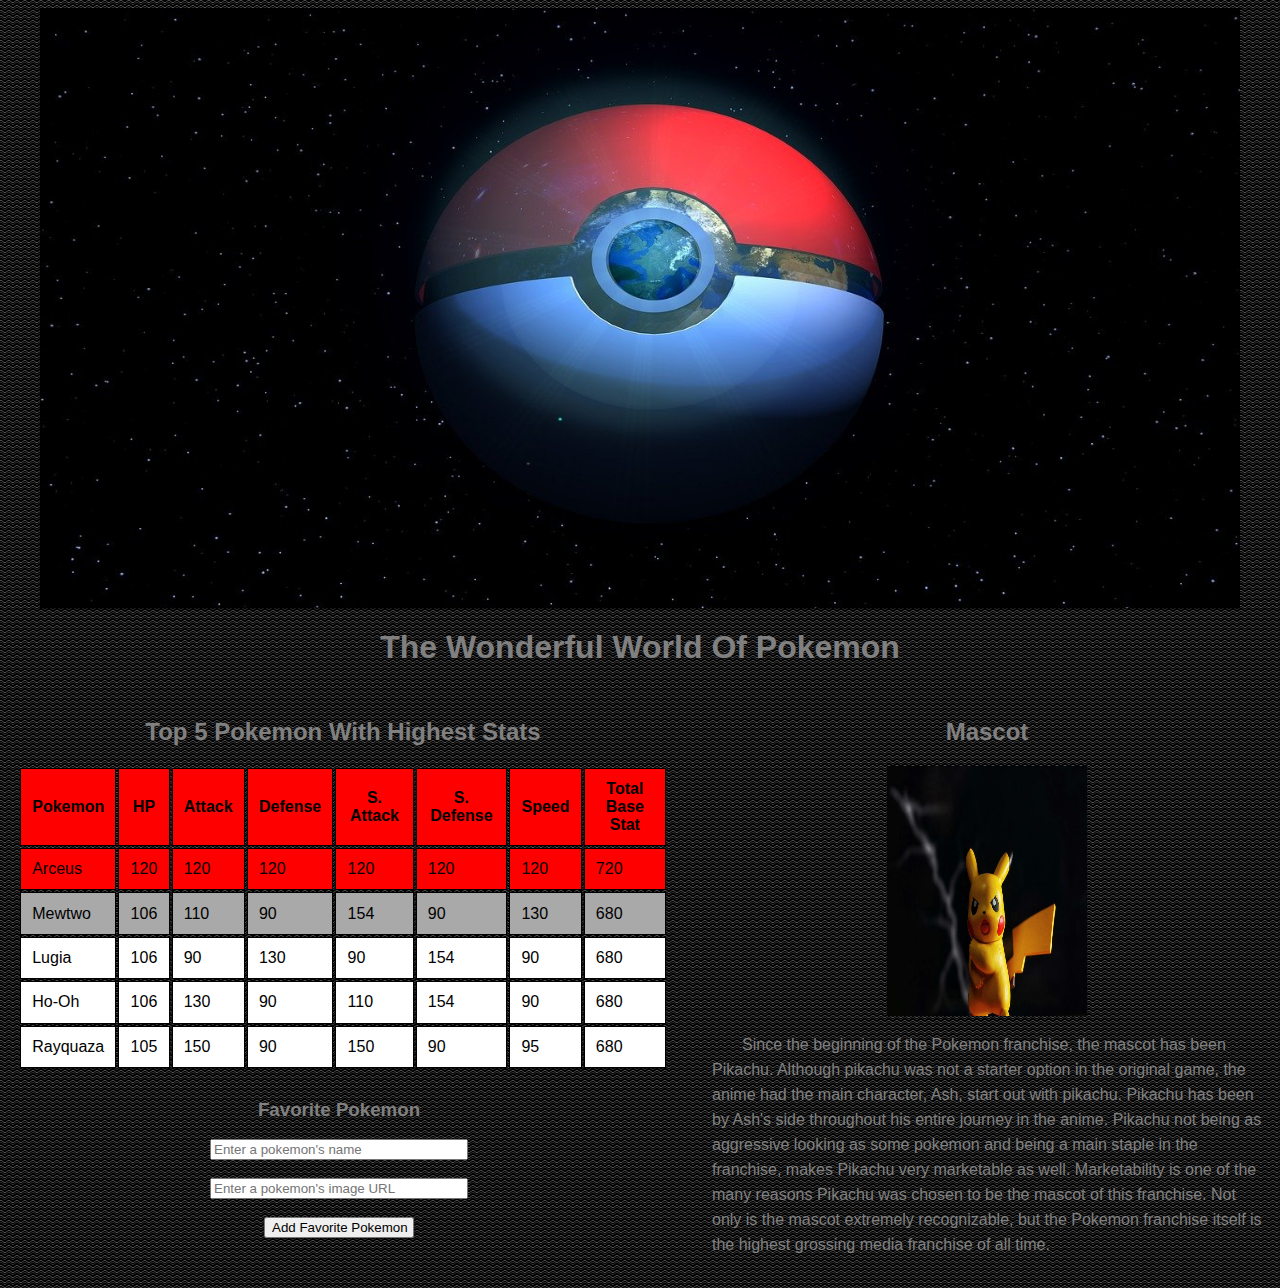
<file: index.html>
<!DOCTYPE html>
<html lang="en" dir="ltr">

<head>
    <title>Pokemon Project</title>
    <link rel="stylesheet" href="style.css">
    <meta charset="utf-8" />
    <meta http-equiv="X-UA-Compatible" content="IE=edge" />
    <meta name="viewport" content="width=device-width, initial-scale=1.0" />
</head>

<Body>
    <div id="container">
        <header>
            <img src="images/pokemonbanner.jpg" alt="pokeball" />
            <h1>The Wonderful World Of Pokemon</h1>
        </header>

        <div id="leftcol">
            <h2>Top 5 Pokemon With Highest Stats</h2>
            <table>
                <tr>
                    <th>Pokemon</th>
                    <th>HP</th>
                    <th>Attack</th>
                    <th>Defense</th>
                    <th>S. Attack</th>
                    <th>S. Defense</th>
                    <th>Speed</th>
                    <th>Total Base Stat</th>
                </tr>

                <tr>
                    <td>Arceus</td>
                    <td>120</td>
                    <td>120</td>
                    <td>120</td>
                    <td>120</td>
                    <td>120</td>
                    <td>120</td>
                    <td>720</td>
                </tr>

                <tr>
                    <td>Mewtwo</td>
                    <td>106</td>
                    <td>110</td>
                    <td>90</td>
                    <td>154</td>
                    <td>90</td>
                    <td>130</td>
                    <td>680</td>
                </tr>

                <tr>
                    <td>Lugia</td>
                    <td>106</td>
                    <td>90</td>
                    <td>130</td>
                    <td>90</td>
                    <td>154</td>
                    <td>90</td>
                    <td>680</td>
                </tr>

                <tr>
                    <td>Ho-Oh</td>
                    <td>106</td>
                    <td>130</td>
                    <td>90</td>
                    <td>110</td>
                    <td>154</td>
                    <td>90</td>
                    <td>680</td>
                </tr>

                <tr>
                    <td>Rayquaza</td>
                    <td>105</td>
                    <td>150</td>
                    <td>90</td>
                    <td>150</td>
                    <td>90</td>
                    <td>95</td>
                    <td>680</td>
                </tr>

            </table>
        </div>

        <div id="rightcol">
            <h2>Mascot</h2>
            <img src="images/pikachu.jpg" alt="pikachu" />
            <p> Since the beginning of the Pokemon franchise, the mascot has been Pikachu. Although pikachu was not a
                starter
                option in the original game, the anime had the main character, Ash, start out with pikachu. Pikachu has
                been by Ash's side throughout his entire journey in the anime. Pikachu not being as aggressive looking
                as some pokemon and being a main staple in the franchise, makes Pikachu very marketable as well.
                Marketability is one of the
                many reasons Pikachu was chosen to be the mascot of this franchise. Not only is the mascot extremely
                recognizable, but the Pokemon franchise itself is the highest grossing media franchise of all time.
            </p>
        </div>

        <div id="form-section">

            <div id="form">

                <form class="add-favorite-pokemon">
                    <h3>Favorite Pokemon</h3>

                    <input type="text" name="name" value="" placeholder="Enter a pokemon's name" class="input-text" />
                    <br />
                    <input type="text" name="image" value="" placeholder="Enter a pokemon's image URL"
                        class="input-text" />
                    <br />
                    <input type="submit" name="submit" value="Add Favorite Pokemon" class="submit" />
                </form>

            </div>


            <div id="pokemon-collection"></div>
            <script type="text/javascript" src="script.js"></script>

        </div>

    </div>

</Body>

</html>
</file>
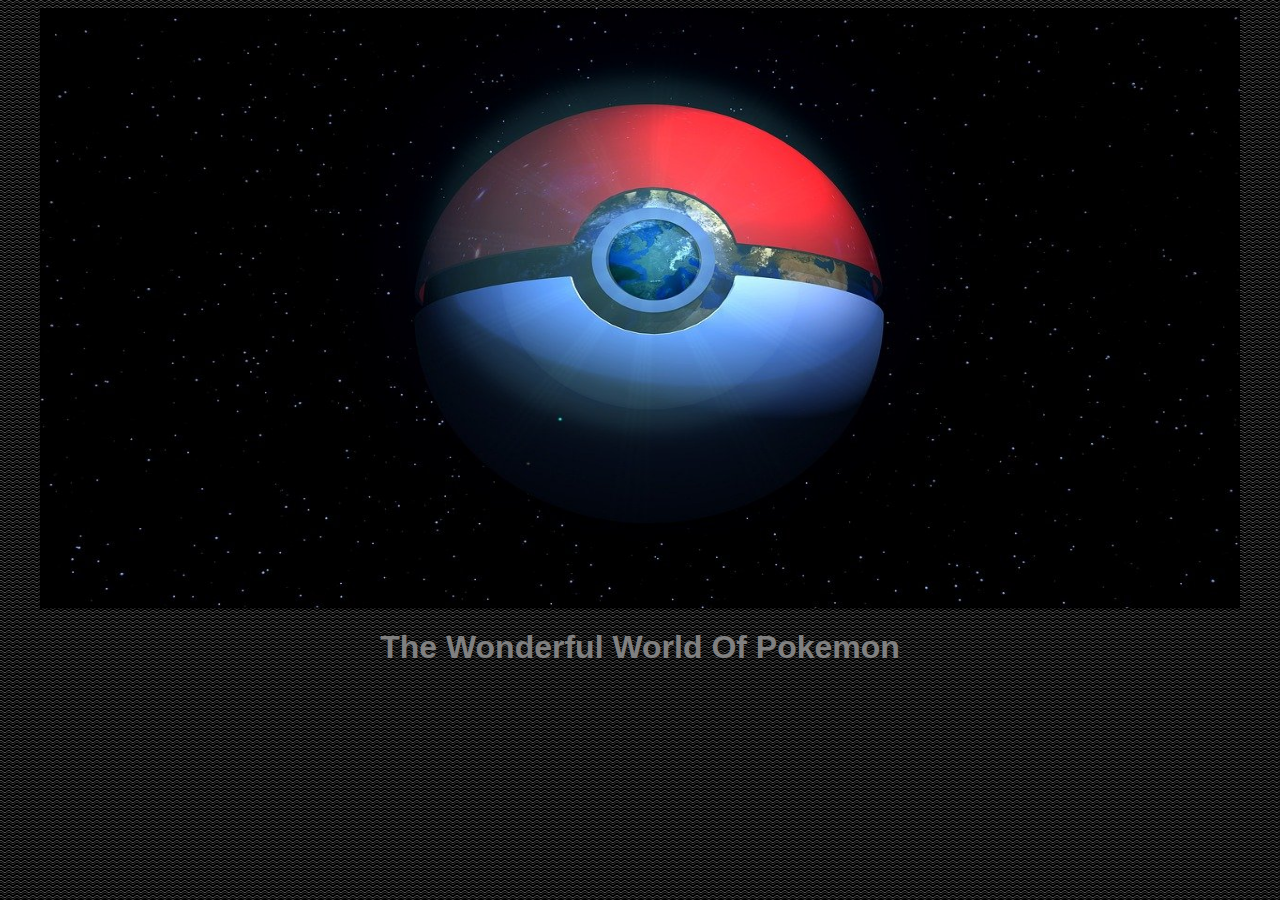
<file: pokemon.html>
<!DOCTYPE html>
<html lang="en" dir="ltr">

<head>
    <title>Pokemon Project</title>
    <link rel="stylesheet" href="style.css">
    <meta charset="utf-8" />
</head>

<Body>
    <div>
        <header>
            <img src="images/pokemonbanner.jpg" alt="pokeball" />
            <h1>The Wonderful World Of Pokemon</h1>
        </header>
    </div>









</Body>

</html>
</file>
<file: style.css>
body {
    background-image: url("images/corrugation.png");
    background-color: black;
    font-family: 'Segoe UI', Tahoma, Geneva, Verdana, sans-serif;
}

img[src="images/pokemonbanner.jpg"] {
    display: block;
    margin-left: auto;
    margin-right: auto;
}

h1 {
    text-align: center;
    color: gray;
}

img {
    width: 1200px;
    height: 600px;
}

#leftcol {
    float: left;
    margin: 10px;
    width: 650px;
}

td, th { border: 1px solid black;
    padding: 0.7em;
    font-family: 'Segoe UI', Tahoma, Geneva, Verdana, sans-serif; }

    tr:nth-of-type(1), tr:nth-of-type(2) {background-color: red;}

tr:nth-of-type(3) {background-color: darkgray;}

tr:nth-of-type(4), tr:nth-of-type(5), tr:nth-of-type(6) {background-color:white;}


#rightcol {
    float: right;
    margin: 10px;
    width: 550px;
}

#leftcol h2 {
    text-align: center;
    color: gray;
}
#rightcol h2 {
    text-align: center;
    color: gray;
}

p {
    color: gray;
    font-family: 'Segoe UI', Tahoma, Geneva, Verdana, sans-serif;
    text-indent: 30px;
    line-height: 25px;
}

h3 {
    color: gray;
    text-align: center;
}

img[src="images/pikachu.jpg"] {
    width: 200px;
    height: 250px;
    display: block;
    margin-left: auto;
    margin-right: auto;
}

#form-section {
   float: left;
   clear: left;
   margin-bottom: 20px;
   margin-left: 10px;
} 

#form {
    margin-left: 6em;
    width: 450px;
}

.input-text {
    width: 250px;
    display: block;
    margin-left: auto;
    margin-right: auto;
}

.submit {
    width: 150px;
    display: block;
    margin-left: auto;
    margin-right: auto;
}

#pokemon-collection {
    margin-top: 20px;
    margin-bottom: 10px;
    display: flex;
    flex-wrap: wrap;
}

#favorite {
    margin-right: 15px;
    margin-left: 15px;
}
</file>
